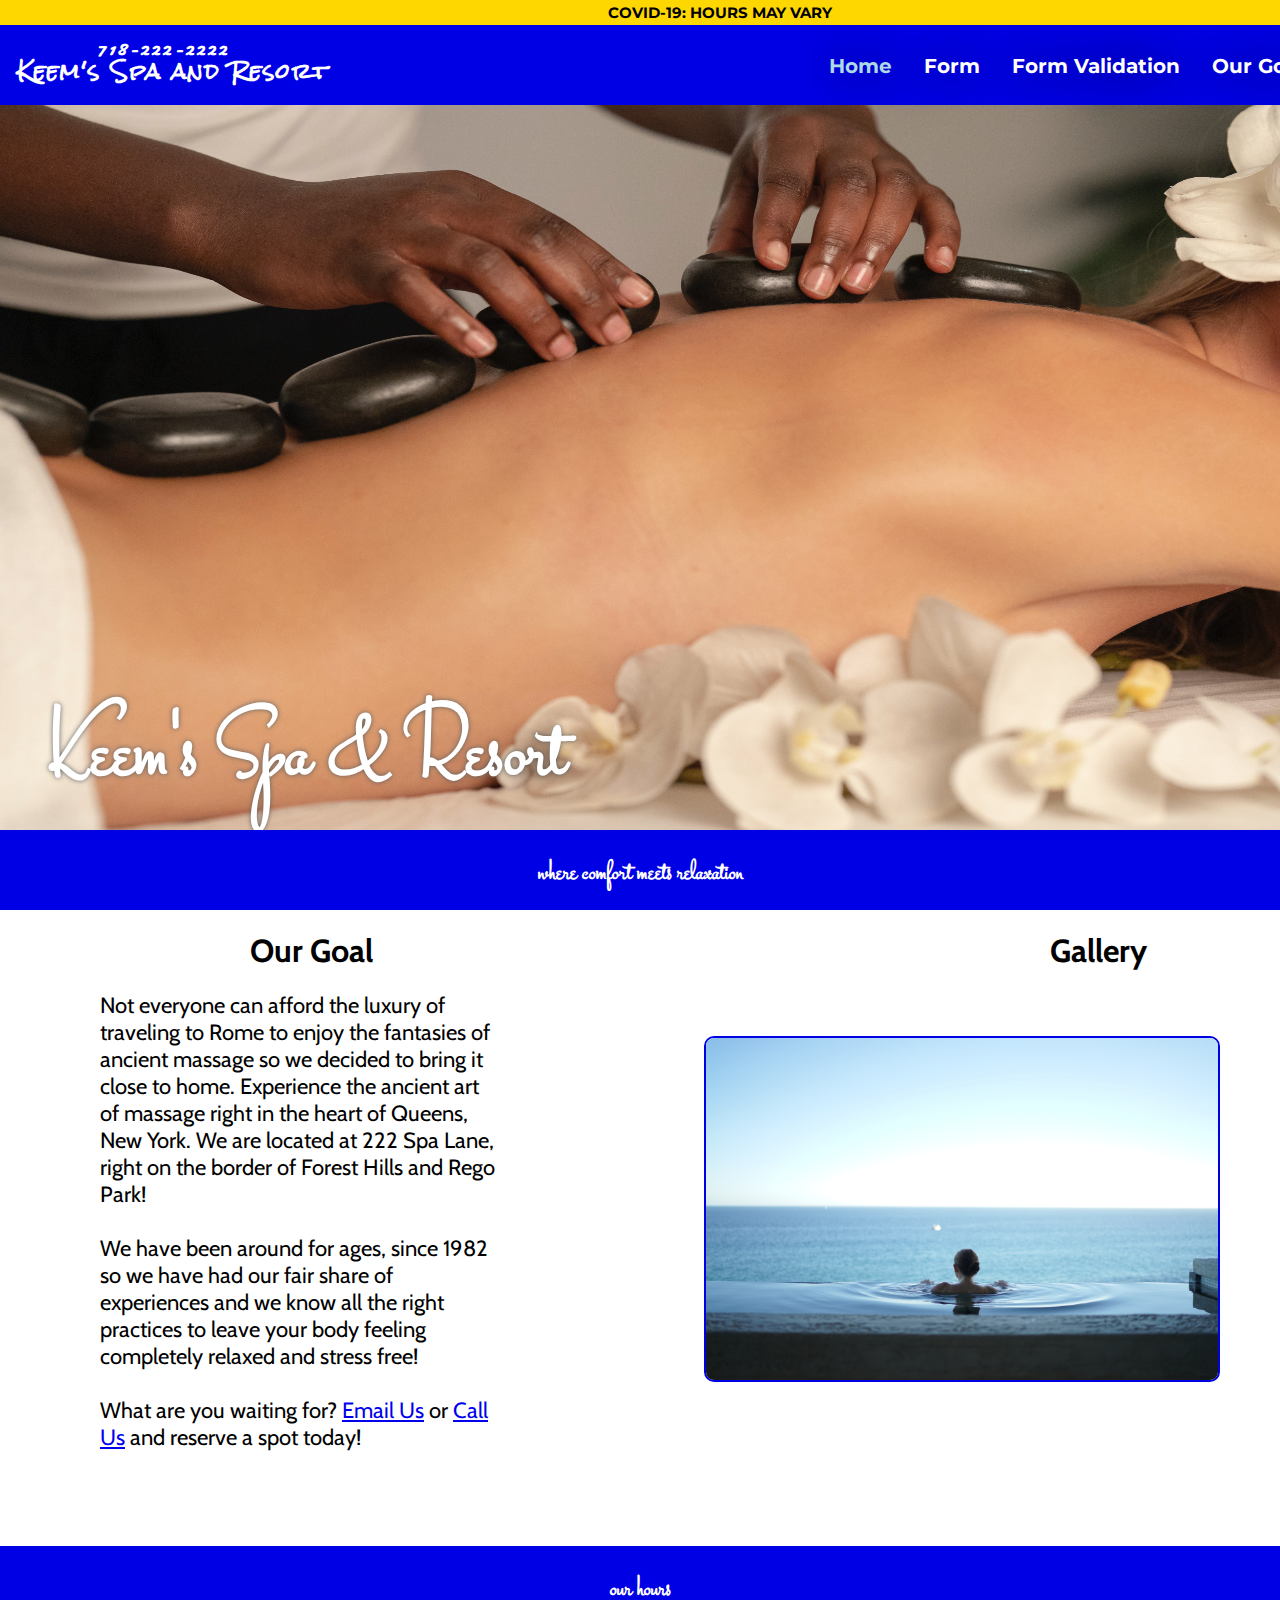
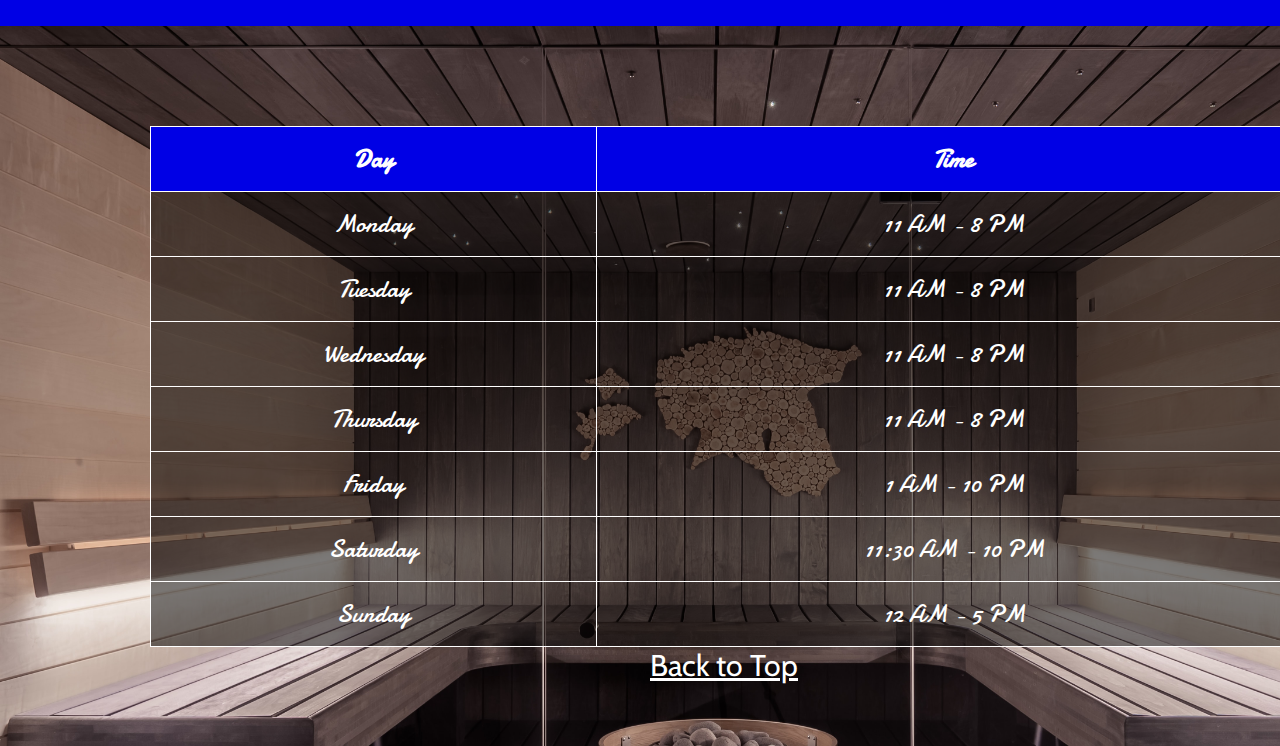
<file: index.html>
<!DOCTYPE html>
<!-- Akeeme Black -->
<!-- 12/13/20 -->
<html>
<head>
<link rel="stylesheet" href="style.css">
<link rel="preconnect" href="https://fonts.gstatic.com">
<link href="https://fonts.googleapis.com/css2?family=Montserrat:wght@700&display=swap" rel="stylesheet">
<link href="https://fonts.googleapis.com/css2?family=Rock+Salt&display=swap" rel="stylesheet">
<link href="https://fonts.googleapis.com/css2?family=Damion&display=swap" rel="stylesheet">
<link href="https://fonts.googleapis.com/css2?family=Sedgwick+Ave+Display&display=swap" rel="stylesheet">
<link href="https://fonts.googleapis.com/css2?family=Stalemate&display=swap" rel="stylesheet">
<link href="https://fonts.googleapis.com/css2?family=Cabin:ital,wght@0,400;0,500;0,700;1,400&display=swap" rel="stylesheet">
</head>
<title>Keem's Spa</title>
<script>
    var imgArray = new Array(4);
		var index = 0;
		function cycle()
		{
			document.first.src=imgArray[index].src;
			index++
			if(index>3)
			{
				index=0;
			}
			setTimeout("cycle()", 2000);
			return;
		}
		function startup()
		{
			imgArray[0]= new Image;
			imgArray[0].src="spa1.jpg";
			imgArray[1]= new Image;
			imgArray[1].src="spa2.jpg";
			imgArray[2]= new Image;
			imgArray[2].src="spa3.jpg";
			imgArray[3]= new Image;
			imgArray[3].src="spa4.jpg";
			cycle();
			return;
		}
        var galArray = new Array(5);
            var index2 = 0;
            function cycle2()
            {
                document.gal.src=galArray[index2].src;
                index2++
                if(index2>4)
                {
                    index2=0;
                    
                }
                setTimeout("cycle2()",4000);
                return;
            }
            function galStart()
            {
                galArray[0]= new Image;
                galArray[0].src="gal1.jpg";
                galArray[1]= new Image;
                galArray[1].src="gal2.jpg";
                galArray[2]= new Image;
                galArray[2].src="gal3.jpg";
                galArray[3]= new Image;
                galArray[3].src="gal4.jpg";
                galArray[4]= new Image;
                galArray[4].src="gal5.jpg";
                cycle2();
                return;
            }
</script>
<body onLoad="startup(), galStart()">
    <div class="banner" id="top">
        <h1 class="bannertxt">COVID-19: HOURS MAY VARY</h1>
    </div>
        <!-- navigation Bar to make things easier for the visitor made from an unordered list and a tags -->

	<div class="navigation" id="top">
		<ul class="navbar">
            <li class="list">
                <a class="nav-a" id="goal" href="#hours">Hours</a>
            </li>
            <li class="list">
                <a class="nav-a" id="goal" href="#ourgoal">Our Goal</a>
            </li>
			<li class="list">
			  	<a class="nav-a" id="val" href="val.html">Form Validation
			  	</a>
	  		</li>
 
			<li class="list">
			  	<a class="nav-a" id="form" href="form.html">Form
			  	</a>
			</li>	  

			<li class="list">
				<a class="nav-a" id="home" href="index.html">Home
			  	</a>
            </li>
            
            <h1 class="header1">718-222-2222</h1>
            <h1 class="header2">Keem's Spa and Resort</h1>
		</ul>
	</div>
	<div class="imgArray">
        <img name="first" id="imgArray" src="spa1.jpg"> 
    </div>
    <div class="bottomtxt">
        <h1 class="btmtxt">Keem's Spa & Resort</h1>
    </div>
    <div class="banner2" id="ourgoal">
        <h1 class="bannertxt2">where comfort meets relaxation</h1>
    </div>
    <div class="bottom-bg">
        <h1 class="bottom-head">Our Goal</h1>
        <h1 class="gallery-head">Gallery</h1>
        <div class="gallery">
            <img name="gal" id="galArray" src="gal1.jpg">
        </div>
        <div class="bottom-txt">
            <p>Not everyone can afford the luxury of traveling to Rome to enjoy the fantasies of ancient massage
                so we decided to bring it close to home. Experience the ancient art of massage right in the heart
                of Queens, New York. We are located at 222 Spa Lane, right on the border of Forest Hills and Rego Park!
                <br><br>
                We have been around for ages, since 1982 so we have had our fair share of experiences and we know all the right
                practices to leave your body feeling completely relaxed and stress free!
                <br><br>
                What are you waiting for? <a href="mailto:keemspa@gmail.com">Email Us</a> or <a href="tel:7182222222">Call Us</a> and reserve a spot today!
            </p>
        </div>
    </div>
    <div class="banner3">
        <h1 class="bannertxt3" id="hours">our hours</h1>
    </div>
    <div class="bottom-bg2">
        <div class="table-hours">
            <table style="width:90%">
                <tr>
                    <th>Day</th>
                    <th>Time</th>
                </tr>
                <tr>
                    <td>Monday</td>
                    <td>11 AM - 8 PM</td>
                </tr>
                <tr>
                    <td>Tuesday</td>
                    <td>11 AM - 8 PM</td>
                </tr>
                <tr>
                    <td>Wednesday</td>
                    <td>11 AM - 8 PM</td>
                </tr>
                <tr>
                    <td>Thursday</td>
                    <td>11 AM - 8 PM</td>
                </tr>
                <tr>
                    <td>Friday</td>
                    <td>1 AM - 10 PM</td>
                </tr>
                <tr>
                    <td>Saturday</td>
                    <td>11:30 AM - 10 PM</td>
                </tr>
                <tr>
                    <td>Sunday</td>
                    <td>12 AM - 5 PM</td>
                </tr>
            </table>
        </div>
        <a href="#top" class="top">Back to Top</a>
        
    </div>

</body>
</html>
</file>
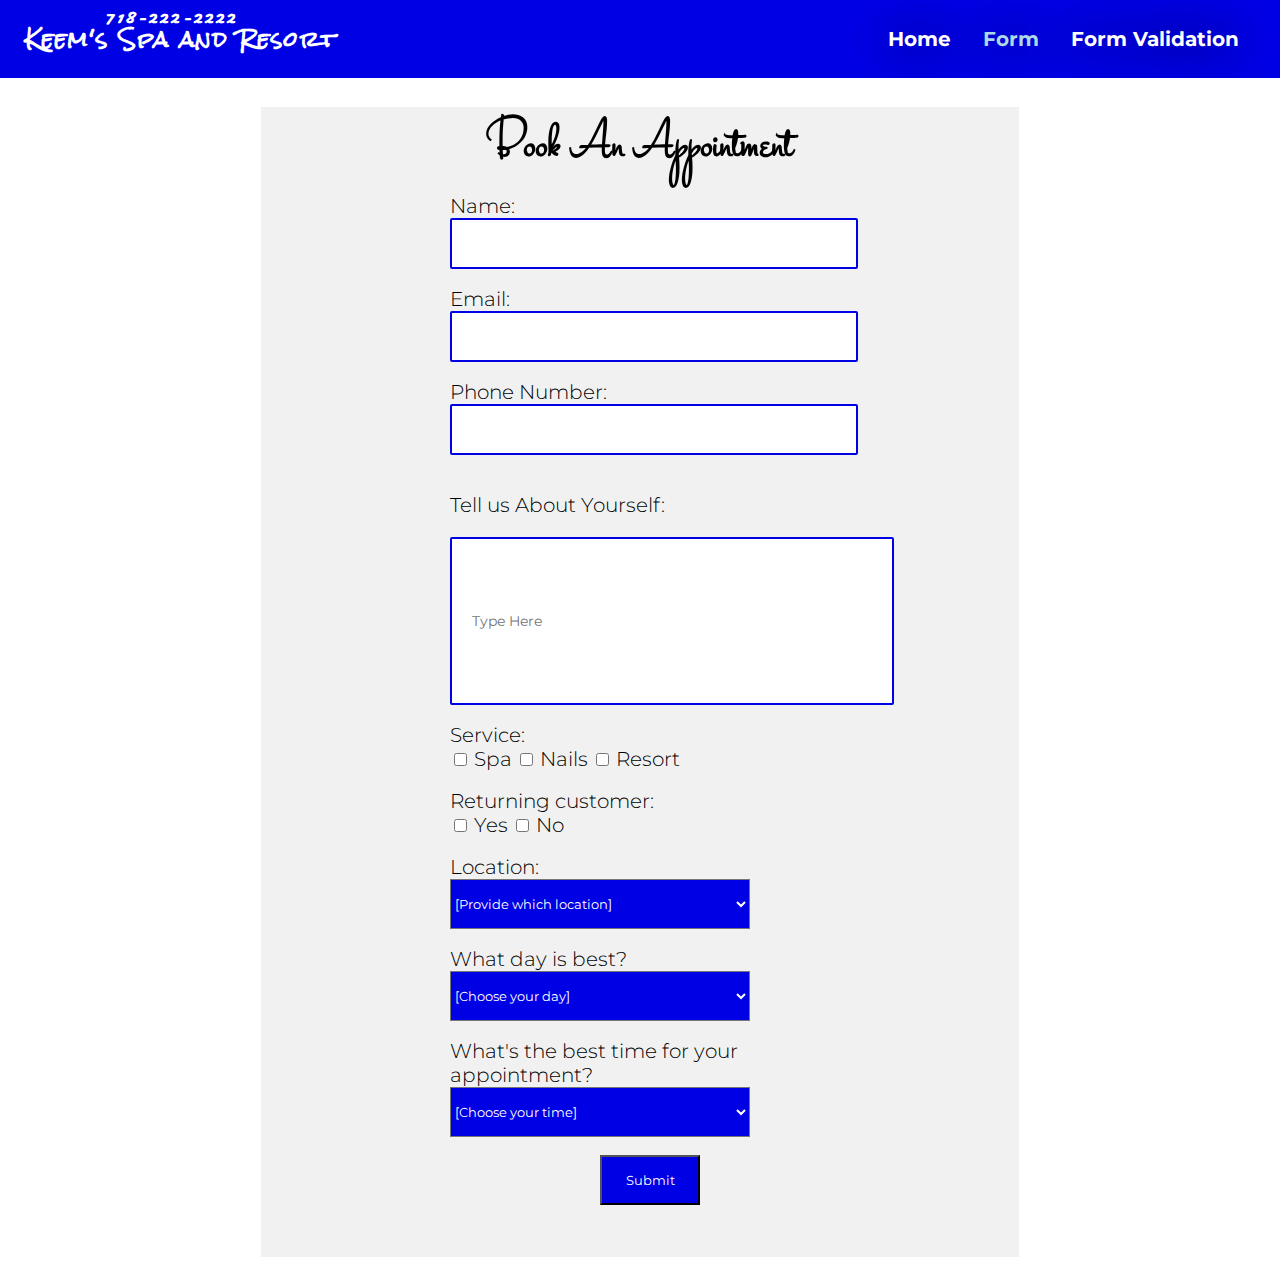
<file: form.html>
<!DOCTYPE html>
<html>
<head>
<!-- Akeeme Black -->
<!-- 12/13/20 -->
<title>Form</title>

<link rel="preconnect" href="https://fonts.gstatic.com">
<link href="https://fonts.googleapis.com/css2?family=Montserrat:wght@100;200;300;400;700&display=swap" rel="stylesheet">
<link href="https://fonts.googleapis.com/css2?family=Rock+Salt&display=swap" rel="stylesheet">
<link href="https://fonts.googleapis.com/css2?family=Damion&display=swap" rel="stylesheet">
<link href="https://fonts.googleapis.com/css2?family=Sedgwick+Ave+Display&display=swap" rel="stylesheet">
<link href="https://fonts.googleapis.com/css2?family=Stalemate&display=swap" rel="stylesheet">
<link href="https://fonts.googleapis.com/css2?family=Cabin:ital,wght@0,400;0,500;0,700;1,400&display=swap" rel="stylesheet">
    <style>
			 .navbar{
				list-style-type: none;
				margin:-8px;
				margin-top:-25px;
				overflow: hidden;
				background-color: #0000e5;
				font-size:20px;
				font-weight: bold;
				padding: 15px 25px;
				position: relative;
				height:65px;
            }
            .nav-a{
				display:block;
                font-family: 'Montserrat', sans-serif;
                margin-top:15px;
				padding: 14px 16px;
				font-size: 20px;
				text-decoration: none;
				color:#fff;
				text-shadow: 0px 1px 50px#000000;
				transition: color 0.3s ease-in-out;
			}
			.nav-a:hover{
                color:#add8e6;
            }
            .list{
                float:right;
            }
            .header1{
				margin-left:80px;
				font-family: 'Damion', cursive;
				margin-bottom: -15px;
				color:#fff;
				letter-spacing: 2px;
				font-size: 20px;
				margin-top:5px;
				transition: color 0.3s ease-in-out;
			}
			.header2{
				color: #fff;
				font-family: 'Rock Salt', cursive;
				letter-spacing: 2px;
				font-size: 20px;
				margin-top:-5px;
				transition: color 0.3s ease-in-out;
			}
			.header1:hover{
				color:#add8e6;
			}
			.header2:hover{
				color:#add8e6;
            }
            #form{
            margin:auto;
            margin-top: -30px;
			width: 50%;
            }
            #comment{
			height:100px;
			width:400px;
			font-size: 14px;
			padding: 32px 20px;
            text-align: left;
            font-family: 'Montserrat', sans-serif;
            font-weight: 400;
            border: 2px solid #0000e5;
            border-radius: 2px;
            
            }
            .appt{
                font-family: 'Stalemate', cursive;
                font-size: 55px;
                text-align: center;
            }
            .name-box{
                width: 400px;
                height: 45px;
                border: 2px solid #0000e5;
                border-radius: 2px;
                font-family: 'Montserrat', sans-serif;
                font-weight: 400;
            }
            label{
                font-family: 'Montserrat', sans-serif;
                font-size: 20px;
                font-weight: 300;
            }
            .p-text{
                font-family: 'Montserrat', sans-serif;
                font-size: 20px;
                font-weight: 300;
            }
            .required{
                position: relative;
                font-family: 'Montserrat', sans-serif;
                font-weight: 400;
                background-color: #0000e5;
                color: #fff;
                height: 50px;
                width: 300px;
            }
            .submit-box{
                position: relative;
                font-family: 'Montserrat', sans-serif;
                font-weight: 400;
                background-color: #0000e5;
                color: #fff;
                height: 50px;
                width: 100px;
                margin-left: 150px;
            }
            .form-box{
                background-color: #f1f1f1;
                width: 60%;
                margin:auto;
                height: 1150px;
            }
            #formDoc{
                color: #add8e6;
            }
            
    </style>
</head>
<title>Form</title>

<body>
    <!-- navigation bar to make things easier for the visitor made from an unordered list and a tags -->
    <div class="navigation" id="top">
		<ul class="navbar">
            <li class="list">
			  	<a class="nav-a" id="val" href="val.html">Form Validation
			  	</a>
	  		</li>
 
			<li class="list">
			  	<a class="nav-a" id="formDoc" href="form.html">Form
			  	</a>
			</li>	  

			<li class="list">
				<a class="nav-a" id="home" href="index.html">Home
			  	</a>
            </li>
            
            <h1 class="header1">718-222-2222</h1>
            <h1 class="header2">Keem's Spa and Resort</h1>
		</ul>
    </div>

    <!-- starting of the form (no validation) -->
    <div class="form-box">
        <h1 class="appt">Book An Appointment</h1>

   
    <div id="form">
		
		<form name = "cif">

        <label>Name: </label>
        <br>
		<input type = "text" name = "Name" class="name-box">
		<br><br>
        <label>Email: </label>
        <br>
		<input type = "email" name = "Email" class="name-box">
		<br><br>
        <label>Phone Number: </label>
        <br>
		<input type = "number" name ="Number" class="name-box">
		<br><br>
        <p class="p-text">Tell us About Yourself:</p>
		<input id="comment" type="text" name="comment" placeholder="Type Here">
		<br><br>
        <label>Service:</label>
        <br>
		<input type = "checkbox" id = "spa" name = options[]>
		<label>Spa</label>
		<input type = "checkbox" id = "nails" name = options[]>
		<label>Nails</label>
		<input type = "checkbox" id = "resort" name = options[]>
		<label>Resort</label>
		<br><br>
        <label>Returning customer:</label>
        <br>
		<input type = "checkbox" id = "yes" name = rc_options[]>
		<label>Yes</label>
		<input type = "checkbox" id = "no" name = rc_options[]>
		<label>No</label>
		<br><br>
        <label>Location:</label>
        <br>
		<select name = "Location" class="required" id = "location">
			<option value="">[Provide which location]</option>
			<option value="1">Queens</option>
			<option value = "2">Brooklyn</option>
			<option value = "3">Manhattan</option>
		</select>
        <br><br>
        <label>What day is best?</label>
        <br>
        
		<select name = "Day" class="required" id = "day">
			<option value="">[Choose your day]</option>
			<option value="1">Monday</option>
			<option value="2">Tuesday</option>
			<option value="3">Wednesday</option>
			<option value="4">Thursday</option>
			<option value="5">Friday</option>
			<option value="6">Saturday</option>
			<option value="7">Sunday</option>
		</select>
		<br><br>
        <label>What's the best time for your appointment?</label>
        <br>
        
		<select name = "Time" class="required" id = "time">
			<option value ="">[Choose your time]</option>
			<option value ="10">10 AM</option>
			<option value ="11">11 AM</option>
			<option value ="12">12 PM</option>
			<option value ="1">1 PM</option>
			<option value ="2">2 PM</option>
			<option value ="3">3 PM</option>
			<option value ="4">4 PM</option>
			<option value ="5">5 PM</option>
			<option value ="6">6 PM</option>
            <option value ="7">7 PM</option>
            <option value ="8">8 PM</option>
            <option value ="9">9 PM</option>
            <option value ="13">10 PM</option>
            <option value ="14">11 PM</option>
            <option value ="15">12 AM</option>
        </select>
		<br><br>
        <input type ="submit" value = "Submit" class="submit-box">
        </form>
        </div>
        </div>
<!-- end of form (no validation) -->
    
</body>
</html>
</file>
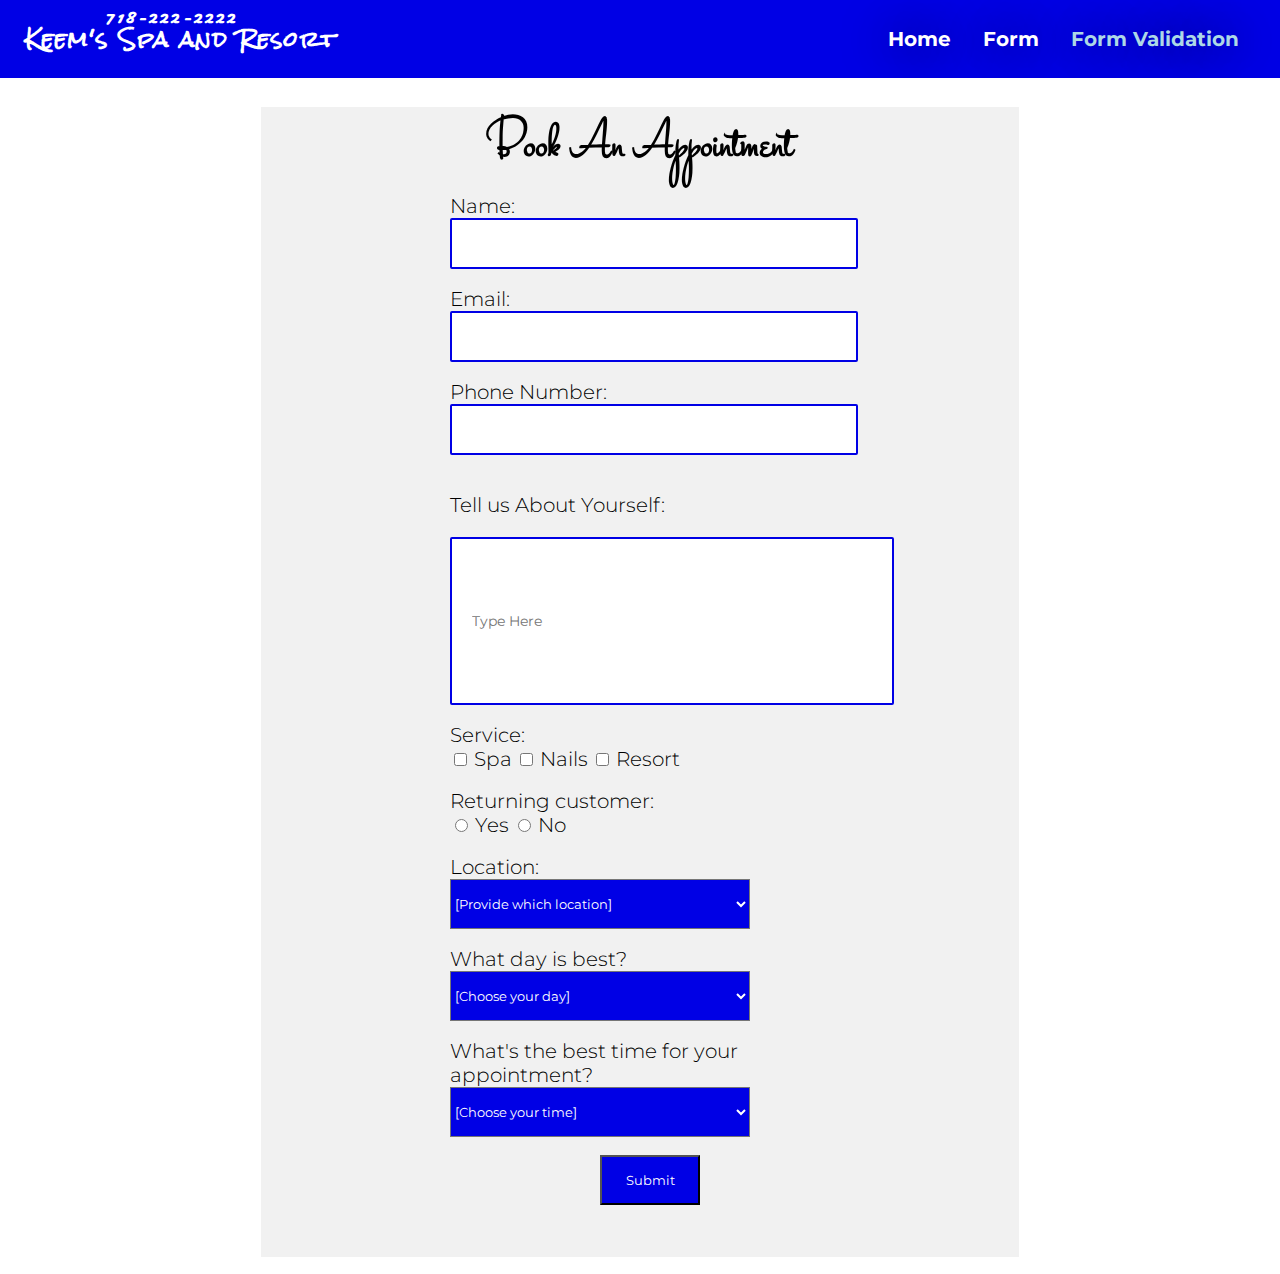
<file: val.html>
<!DOCTYPE html>
<html>
<head>
<!-- Akeeme Black -->
<!-- 12/13/20 -->
<title>Form Validation</title>
<link rel="preconnect" href="https://fonts.gstatic.com">
<link href="https://fonts.googleapis.com/css2?family=Montserrat:wght@100;200;300;400;700&display=swap" rel="stylesheet">
<link href="https://fonts.googleapis.com/css2?family=Rock+Salt&display=swap" rel="stylesheet">
<link href="https://fonts.googleapis.com/css2?family=Damion&display=swap" rel="stylesheet">
<link href="https://fonts.googleapis.com/css2?family=Sedgwick+Ave+Display&display=swap" rel="stylesheet">
<link href="https://fonts.googleapis.com/css2?family=Stalemate&display=swap" rel="stylesheet">
<link href="https://fonts.googleapis.com/css2?family=Cabin:ital,wght@0,400;0,500;0,700;1,400&display=swap" rel="stylesheet">
    <style>
			 .navbar{
				list-style-type: none;
				margin:-8px;
				margin-top:-25px;
				overflow: hidden;
				background-color: #0000e5;
				font-size:20px;
				font-weight: bold;
				padding: 15px 25px;
				position: relative;
				height:65px;
            }
            .nav-a{
				display:block;
                font-family: 'Montserrat', sans-serif;
                margin-top:15px;
				padding: 14px 16px;
				font-size: 20px;
				text-decoration: none;
				color:#fff;
				text-shadow: 0px 1px 50px#000000;
				transition: color 0.3s ease-in-out;
			}
			.nav-a:hover{
                color:#add8e6;
            }
            .list{
                float:right;
            }
            .header1{
				margin-left:80px;
				font-family: 'Damion', cursive;
				margin-bottom: -15px;
				color:#fff;
				letter-spacing: 2px;
				font-size: 20px;
				margin-top:5px;
				transition: color 0.3s ease-in-out;
			}
			.header2{
				color: #fff;
				font-family: 'Rock Salt', cursive;
				letter-spacing: 2px;
				font-size: 20px;
				margin-top:-5px;
				transition: color 0.3s ease-in-out;
			}
			.header1:hover{
				color:#add8e6;
			}
			.header2:hover{
				color:#add8e6;
            }
            #form{
            margin:auto;
            margin-top: -30px;
			width: 50%;
            }
            #comment{
			height:100px;
			width:400px;
			font-size: 14px;
			padding: 32px 20px;
            text-align: left;
            font-family: 'Montserrat', sans-serif;
            font-weight: 400;
            border: 2px solid #0000e5;
            border-radius: 2px;
            
            }
            .appt{
                font-family: 'Stalemate', cursive;
                font-size: 55px;
                text-align: center;
            }
            .name-box{
                width: 400px;
                height: 45px;
                border: 2px solid #0000e5;
                border-radius: 2px;
                font-family: 'Montserrat', sans-serif;
                font-weight: 400;
            }
            label{
                font-family: 'Montserrat', sans-serif;
                font-size: 20px;
                font-weight: 300;
            }
            .p-text{
                font-family: 'Montserrat', sans-serif;
                font-size: 20px;
                font-weight: 300;
            }
            .required{
                position: relative;
                font-family: 'Montserrat', sans-serif;
                font-weight: 400;
                background-color: #0000e5;
                color: #fff;
                height: 50px;
                width: 300px;
            }
            .submit-box{
                position: relative;
                font-family: 'Montserrat', sans-serif;
                font-weight: 400;
                background-color: #0000e5;
                color: #fff;
                height: 50px;
                width: 100px;
                margin-left: 150px;
            }
            .form-box{
                background-color: #f1f1f1;
                width: 60%;
                margin:auto;
                height: 1150px;
            }
            #val{
                color: #add8e6;
            }
    </style>
    <script>
        function validation(){
			var inputName = document.book.Name.value;
			var inputEmail = document.book.Email.value;
			var inputNumber = document.book.Number.value;
			var inputLocation = document.book.Location.value;
            var inputDay = document.book.Day.value;
            var inputTime = document.book.Time.value;
            
            // var custName = document.getElementByName("Name").value;
            // var custNum = document.getElementsByName("Number").value;
            // var custLoc = document.getElementsByName("Location")
			if(inputName.length == 0){
				alert("Please provide your name!");
				return false;
			}
			if(inputEmail.length == 0){
				alert("Please provide your email!");
				return false;
			}
			if(inputNumber.length < 10){
				alert("Please provide a valid phone number of 10 digits with no spaces or dashes i.e 3333333333");
				return false;
			}
            var options = document.getElementsByName("options[]");
    
    		if(options[0].checked==false && options[1].checked==false && options[2].checked==false) {
        		alert('Please select a service!');
        		return false;
    			}

			var rc_options = document.getElementsByName("rc_options[]");
    
			if(rc_options[0].checked==false && rc_options[1].checked==false) {
				alert('Please check one of the options.');
				return false;
				}
			var location = document.getElementById("location");
        		if (location.value == "") {	
					alert("Please select a location");
					return false;
			}
			var day = document.getElementById("day");
        		if (day.value == "") {	
					alert("Please select a day");
					return false;
			}
			var time = document.getElementById("time");
        		if (time.value == "") {	
					alert("Please select a time");
					return false;
			}

			else{
                alert("Thank you " + inputName + "! " + "Your order has been received! " + 
                "You will attend our " + inputLocation + " location on " + inputDay + " at " + inputTime + ". See you there!");
			}
		}
    </script>
</head>
<title>Form</title>

<body>
    <!-- navigation bar to make things easier for the visitor made from an unordered list and a tags -->
    <div class="navigation" id="top">
		<ul class="navbar">
            <li class="list">
			  	<a class="nav-a" id="val" href="val.html">Form Validation
			  	</a>
	  		</li>
 
			<li class="list">
			  	<a class="nav-a" id="formDoc" href="form.html">Form
			  	</a>
			</li>	  

			<li class="list">
				<a class="nav-a" id="home" href="index.html">Home
			  	</a>
            </li>
            
            <h1 class="header1">718-222-2222</h1>
            <h1 class="header2">Keem's Spa and Resort</h1>
		</ul>
    </div>

    <!-- starting of the form -->
    <div class="form-box">
        <h1 class="appt">Book An Appointment</h1>

   
    <div id="form">
		
		<form name = "book" onsubmit="return(validation());">

        <label>Name: </label>
        <br>
		<input type = "text" name = "Name" class="name-box">
		<br><br>
        <label>Email: </label>
        <br>
		<input type = "email" name = "Email" class="name-box">
		<br><br>
        <label>Phone Number: </label>
        <br>
		<input type = "number" name ="Number" class="name-box">
		<br><br>
        <p class="p-text">Tell us About Yourself:</p>
		<input id="comment" type="text" name="comment" placeholder="Type Here">
		<br><br>
        <label>Service:</label>
        <br>
		<input type = "checkbox" id = "spa" name = options[]>
		<label value="Spa">Spa</label>
		<input type = "checkbox" id = "nails" name = options[]>
		<label value="Nails">Nails</label>
		<input type = "checkbox" id = "resort" name = options[]>
		<label value="Resort">Resort</label>
		<br><br>
        <label>Returning customer:</label>
        <br>
		<input type = "radio" id = "yes" name = rc_options[]>
		<label>Yes</label>
		<input type = "radio" id = "no" name = rc_options[]>
		<label>No</label>
		<br><br>
        <label>Location:</label>
        <br>
		<select name = "Location" class="required" id = "location">
			<option value="">[Provide which location]</option>
			<option value="Queens">Queens</option>
			<option value = "Brooklyn">Brooklyn</option>
			<option value = "Manhattan">Manhattan</option>
		</select>
        <br><br>
        <label>What day is best?</label>
        <br>
        
		<select name = "Day" class="required" id = "day">
			<option value="">[Choose your day]</option>
			<option value="Monday">Monday</option>
			<option value="Tuesday">Tuesday</option>
			<option value="Wednesday">Wednesday</option>
			<option value="Thursday">Thursday</option>
			<option value="Friday">Friday</option>
			<option value="Saturday">Saturday</option>
			<option value="Sunday">Sunday</option>
		</select>
		<br><br>
        <label>What's the best time for your appointment?</label>
        <br>
        
		<select name = "Time" class="required" id = "time">
			<option value ="">[Choose your time]</option>
			<option value ="10 AM">10 AM</option>
			<option value ="11 AM">11 AM</option>
			<option value ="12 PM">12 PM</option>
			<option value ="1 PM">1 PM</option>
			<option value ="2 PM">2 PM</option>
			<option value ="3 PM">3 PM</option>
			<option value ="4 PM">4 PM</option>
			<option value ="5 PM">5 PM</option>
			<option value ="6 PM">6 PM</option>
            <option value ="7 PM">7 PM</option>
            <option value ="8 PM">8 PM</option>
            <option value ="9 PM">9 PM</option>
            <option value ="10 PM">10 PM</option>
            <option value ="11 PM">11 PM</option>
            <option value ="12 AM">12 AM</option>
        </select>
		<br><br>
        <input type ="submit" value = "Submit" class="submit-box">
        </form>
        </div>
        </div>
    <!-- end of form -->
    
</body>
</html>
</file>
<file: style.css>
body{
				margin:0;
				padding: 0;
			}

			.navbar{
				list-style-type: none;
				margin:-8px;
				margin-top:-5px;
				overflow: hidden;
				background-color: #0000e5;
				font-size:20px;
				font-weight: bold;
				padding: 15px 25px;
				position: absolute;
				height:50px;
				width: 1398px;
			}
			.banner{
				background-color: #FFD700;
				height: 30px;
				position: relative;
				overflow: hidden;
				width: 1440px;
			}
			.bannertxt{
				color:black;
				margin-top: 3px;
				font-size: 15px;
				text-align: center;
				font-family: 'Montserrat', sans-serif;

			}
			.list{
				float:right;
			}
			.nav-a{
				display:block;
				font-family: 'Montserrat', sans-serif;
				padding: 14px 16px;
				font-size: 20px;
				text-decoration: none;
				color:#fff;
				text-shadow: 0px 1px 50px#000000;
				transition: color 0.3s ease-in-out;
			}
			.nav-a:hover{
				color:#add8e6;
			}
			.header1{
				margin-left:80px;
				font-family: 'Damion', cursive;
				margin-bottom: -15px;
				color:#fff;
				letter-spacing: 2px;
				font-size: 20px;
				margin-top:-5px;
				transition: color 0.3s ease-in-out;
			}
			.header2{
				color: #fff;
				font-family: 'Rock Salt', cursive;
				letter-spacing: 2px;
				font-size: 20px;
				margin-top:-5px;
				transition: color 0.3s ease-in-out;
			}
			.header1:hover{
				color:#add8e6;
			}
			.header2:hover{
				color:#add8e6;
			}
			#home{
				color:#add8e6;
			}
			#imgArray{
				height:800px;
				width: 1440px;
			}
			#galArray{
				margin-top:45px;
				height:40%;
				width:40%;
				float: right;
				margin-right: 60px;
				border: 2px solid #0000e5;
				border-radius: 10px;
			}
			.btmtxt{
				margin-top:-150px;
				margin-bottom: -100px;
				color:#fff;
				font-size: 100px;
				font-family: 'Stalemate', cursive;
				text-shadow: 0px 0px 5px #5e5e5e;
				margin-left: 50px;
			}
			.banner2{
				margin-top: 99px;
				background-color:#0000e5;
				height:50px;
				padding: 15px 25px;
				position: relative;
			}
			.bannertxt2{
				font-family: 'Stalemate', cursive;
				color:#fff;
				text-align: center;
				margin-top: 5px;
			}
			.banner3{
				margin-top: 115px;
				background-color:#0000e5;
				height:50px;
				padding: 15px 25px;
				position: relative;
			}
			.bannertxt3{
				font-family: 'Stalemate', cursive;
				color:#fff;
				text-align: center;
				margin-top: 5px;
			}
			.bottom-bg{
				background-color: #fff;
				height: 500px;
			}
			.bottom-bg2{
				background-image: url("spa4.jpg");
				background-size: cover;
				height:720px;
				width:1440px;
				position: absolute;
			}
			.bottom-head{
				font-family: 'Cabin', sans-serif;
				font-weight: 600px;
				margin-left: 250px;
			}
			.gallery-head{
				font-family: 'Cabin', sans-serif;
				font-weight: 600px;
				margin-left: 1050px;
				margin-top: -61px;
			}
			.bottom-txt{
				width:400px;
				font-family: 'Cabin', sans-serif;
				font-size: 22px;
				font-weight: 100px;
				margin-left: 100px;
				text-align: left;
			}
			table, th, td{
				border: 1px solid white;
				padding:5px;
				border-collapse: collapse;
			}
			th, td{
					padding: 15px;
					text-align: center;	
			}
			.table-hours{
				margin-left: 150px;
				margin-top: 100px;
				color: white;
			}
			th{
				background-color: #0000e5;
			}
			tr{
				background-color:rgba(0, 0, 0, 0.5);
				color: white;
				font-family: 'Damion', cursive;
				font-size: 25px;
			}
			.top{
				margin-left: 650px;
				color: white;
				font-family: 'Cabin', sans-serif;
				font-size: 30px;
			}
</file>
